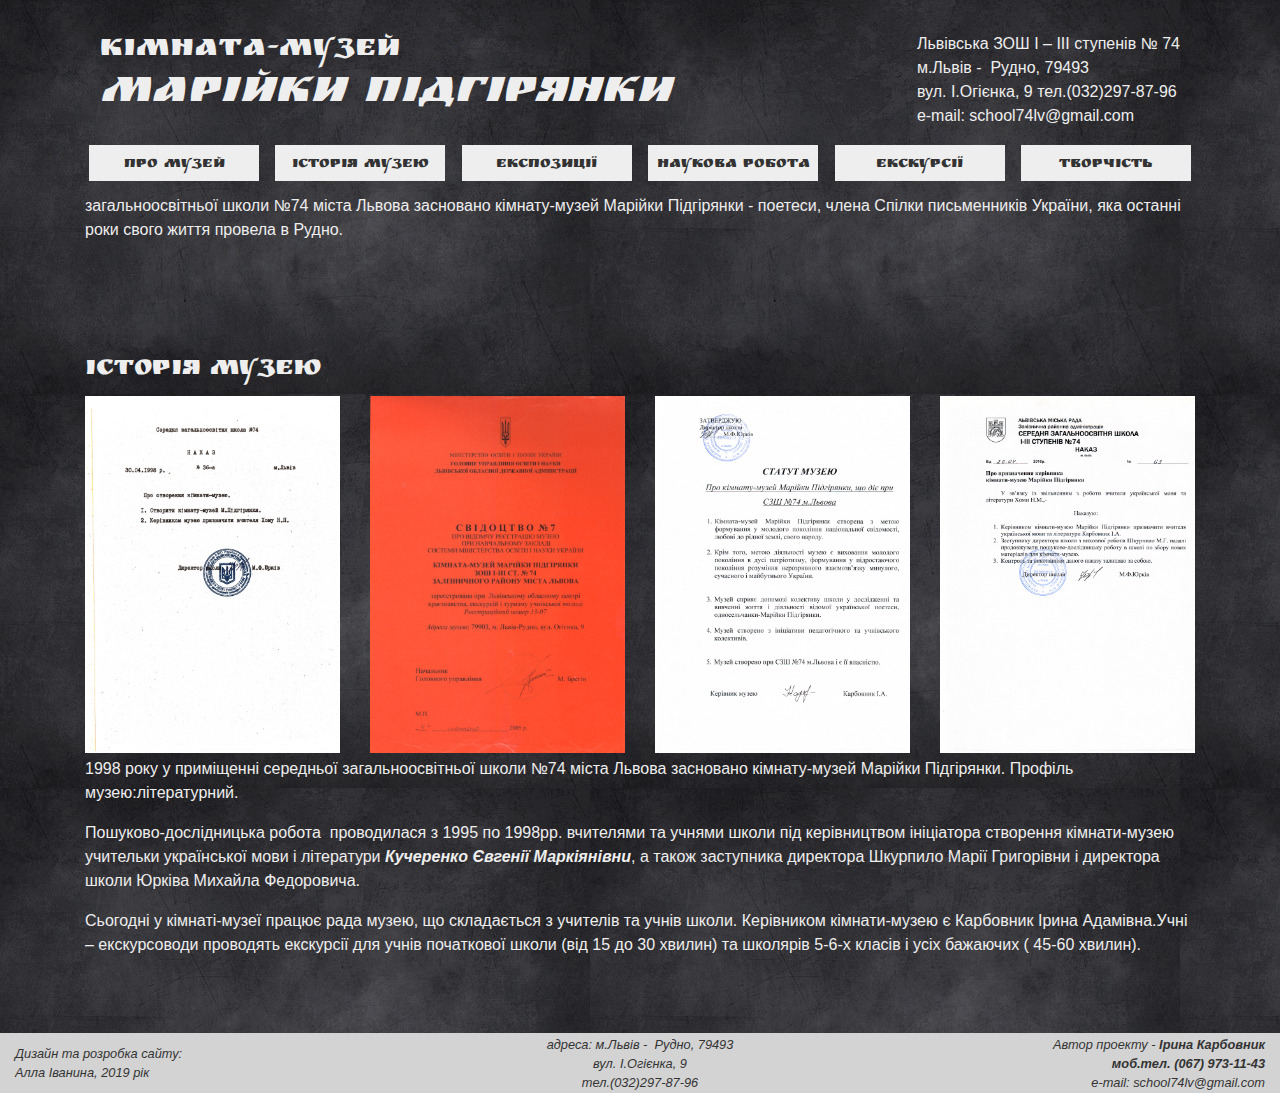
<file: index.html>
<!DOCTYPE html>
<html lang="uk">

<head>
  <meta charset="utf-8">
  <meta http-equiv="X-UA-Compatible" content="IE=edge">
  <title>Музей Марійки Підгірянки</title>
  <meta name="viewport" content="width=device-width, initial-scale=1">
  <link href="https://fonts.googleapis.com/css?family=Ruslan+Display" rel="stylesheet">
  <link rel="stylesheet" type="text/css" href="css/bootstrap.min.css">
  <link rel="stylesheet" type="text/css" media="screen" href="css/main.css">
</head>

<body>
  <header>
    <div class="d-flex flex-row heading justify-content-center full-width">
      <div class="container fixed">
        <div class="d-flex mb1 flex-wrap">
          <h1 class="text-left col-sm-8">Кімната-музей<br><span>Марійки Підгірянки</span></h1>
          <div class="d-flex justify-content-end col-sm-4 addr">
              <div class="text-left">
                  Львівська ЗОШ І – ІІІ ступенів № 74<br>
                  м.Львів -&nbsp; Рудно, 79493<br>
                  вул. І.Огієнка, 9
                  тел.(032)297-87-96<br>
                  e-mail: school74lv@gmail.com
              </div>
          </div>
        </div>
        <ul class="nav d-flex flex-wrap justify-content-between">
          <li class="nav-item">
            <a class="nav-link" href="index.html#">Про музей</a>
          </li>
          <li class="nav-item">
            <a class="nav-link" href="index.html#history">Історія музею</a>
          </li>
          <li class="nav-item">
            <a class="nav-link" href="biography.html">Експозиції</a>
          </li>
          <li class="nav-item">
            <a class="nav-link" href="activity.html#science">Наукова робота</a>
          </li>
          <li class="nav-item">
            <a class="nav-link" href="activity.html#activity">Екскурсії</a>
          </li>
          <li class="nav-item">
            <a class="nav-link" href="activity.html#artworks">Творчість</a>
          </li>
        </ul>
      </div>
    </div>
    <div class="container pt-3 pb-4 d-flex justify-content-center bg-jumbo slider">
      <div id="myCarousel" class="carousel slide" data-ride="carousel">

        <!-- Indicators -->
        <ul class="carousel-indicators">
          <li data-target="#myCarousel" data-slide-to="0" class="active"></li>
          <li data-target="#myCarousel" data-slide-to="1"></li>
          <li data-target="#myCarousel" data-slide-to="2"></li>
        </ul>

        <!-- The slideshow -->

        <div class="carousel-inner">
          <div class="carousel-item active">
            <img src="img/36wide.jpg" alt="фото-01">
          </div>
          <div class="carousel-item">
            <img src="img/38wide.jpg" alt="фото-02">
          </div>
          <div class="carousel-item">
            <img src="img/42wide.jpg" alt="фото-03">
          </div>
        </div>

        <!-- Left and right controls -->
        <a class="carousel-control-prev" href="#myCarousel" data-slide="prev">
          <span class="carousel-control-prev-icon"></span>
        </a>
        <a class="carousel-control-next" href="#myCarousel" data-slide="next">
          <span class="carousel-control-next-icon"></span>
        </a>
      </div>  
    </div>
  </header>
  <main>
   
    <!-- BEGIN ABOUT US SECTION -->
    <section class="about_work_section">
      <div class="container">
        <div class="row">
          <div class="col-xs-12 col-sm-12 left_holder col-md-12">
            <p id="history"> На основі зібраного і систематизованого матеріалу з метою формування у молодого покоління національної
              свідомості, любові до рідної землі, свого народу, розуміння нерозривного взаємозв’язку минулого, сучасного
              та майбутнього України 30 квітня 1998 року у приміщенні середньої загальноосвітньої школи №74 міста Львова
               засновано кімнату-музей Марійки Підгірянки - поетеси, 
              члена Спілки письменників України, яка останні роки свого життя провела в Рудно.</p>
          </div>
        </div>
      </div>
    </section>
    <div class="mb3">&nbsp;</div>
    <!-- BEGIN HISTORY SECTION -->
    <section class="history_section">
      <div class="container">
        <h3>Історія музею</h3>
        <!-- <div class="documents_container mb1 hidden-xs">
          <img src="img/doc1.png">
          <img src="img/doc2.png">
          <img src="img/doc3.png">
          <img src="img/doc4.png">
        </div> -->
        <div class="row documents_container">
          <img class="col-xs-12 col-md-6 col-lg-3" src="img/doc1.png">
          <img class="col-xs-12 col-md-6 col-lg-3" src="img/doc2.png">
          <img class="col-xs-12 col-md-6 col-lg-3" src="img/doc3.png">
          <img class="col-xs-12 col-md-6 col-lg-3" src="img/doc4.png">
        </div>
        <!-- <div id="activityCarousel" class="carousel slide" data-ride="carousel"> -->
        <div>
          <p id="1998">1998 року у приміщенні середньої загальноосвітньої школи №74 міста Львова засновано кімнату-музей Марійки Підгірянки. Профіль музею:літературний.
          </p>
          <p>Пошуково-дослідницька робота  проводилася з 1995 по 1998рр. вчителями та учнями школи під керівництвом ініціатора створення кімнати-музею учительки української мови і літератури 
            <span id="kucherenko"><strong><i>Кучеренко Євгенії Маркіянівни</i></strong><img class="floating"  src="img/4.jpg" width="400"></a></span>, 
            а також заступника директора Шкурпило Марії Григорівни і директора школи Юрківа Михайла Федоровича.
          </p>
          <p>Сьогодні у кімнаті-музеї працює рада музею, що складається з учителів та учнів школи. Керівником кімнати-музею є Карбовник Ірина Адамівна.Учні – екскурсоводи проводять екскурсії для учнів початкової школи (від 15 до 30 хвилин) та школярів 5-6-х класів і усіх бажаючих ( 45-60 хвилин).
          </p>
        </div>
        <!-- <div class="scale3">
          <img src="img/2.jpg" width="200" data-toggle="tooltip" title="Стенди музею">
        </div> -->
        <div>&nbsp;</div>
        <div>&nbsp;</div>
              
      </div>
    </section>

  </main>

  <footer id="contacts">
    <div class="col-sm-4">Дизайн та розробка сайту:<br>Алла Іванина, 2019 рік</div>
    <div class="col-sm-4 text-center">
        адреса:
        м.Львів -&nbsp; Рудно, 79493<br>
        вул. І.Огієнка, 9<br>
        тел.(032)297-87-96<br>
    </div>
    <div class="col-sm-4 text-right">
      Автор проекту - <b>Ірина Карбовник<br>
      моб.тел. (067) 973-11-43</b><br>
      e-mail: school74lv@gmail.com </div>
  </footer>

  <script src="js/jquery-3.5.1.min.js"></script>
  <script src="js/popper.min.js"></script>
  <script src="js/bootstrap.min.js"></script>
  <script src="js/main.js"></script>
</body>

</html>
</file>
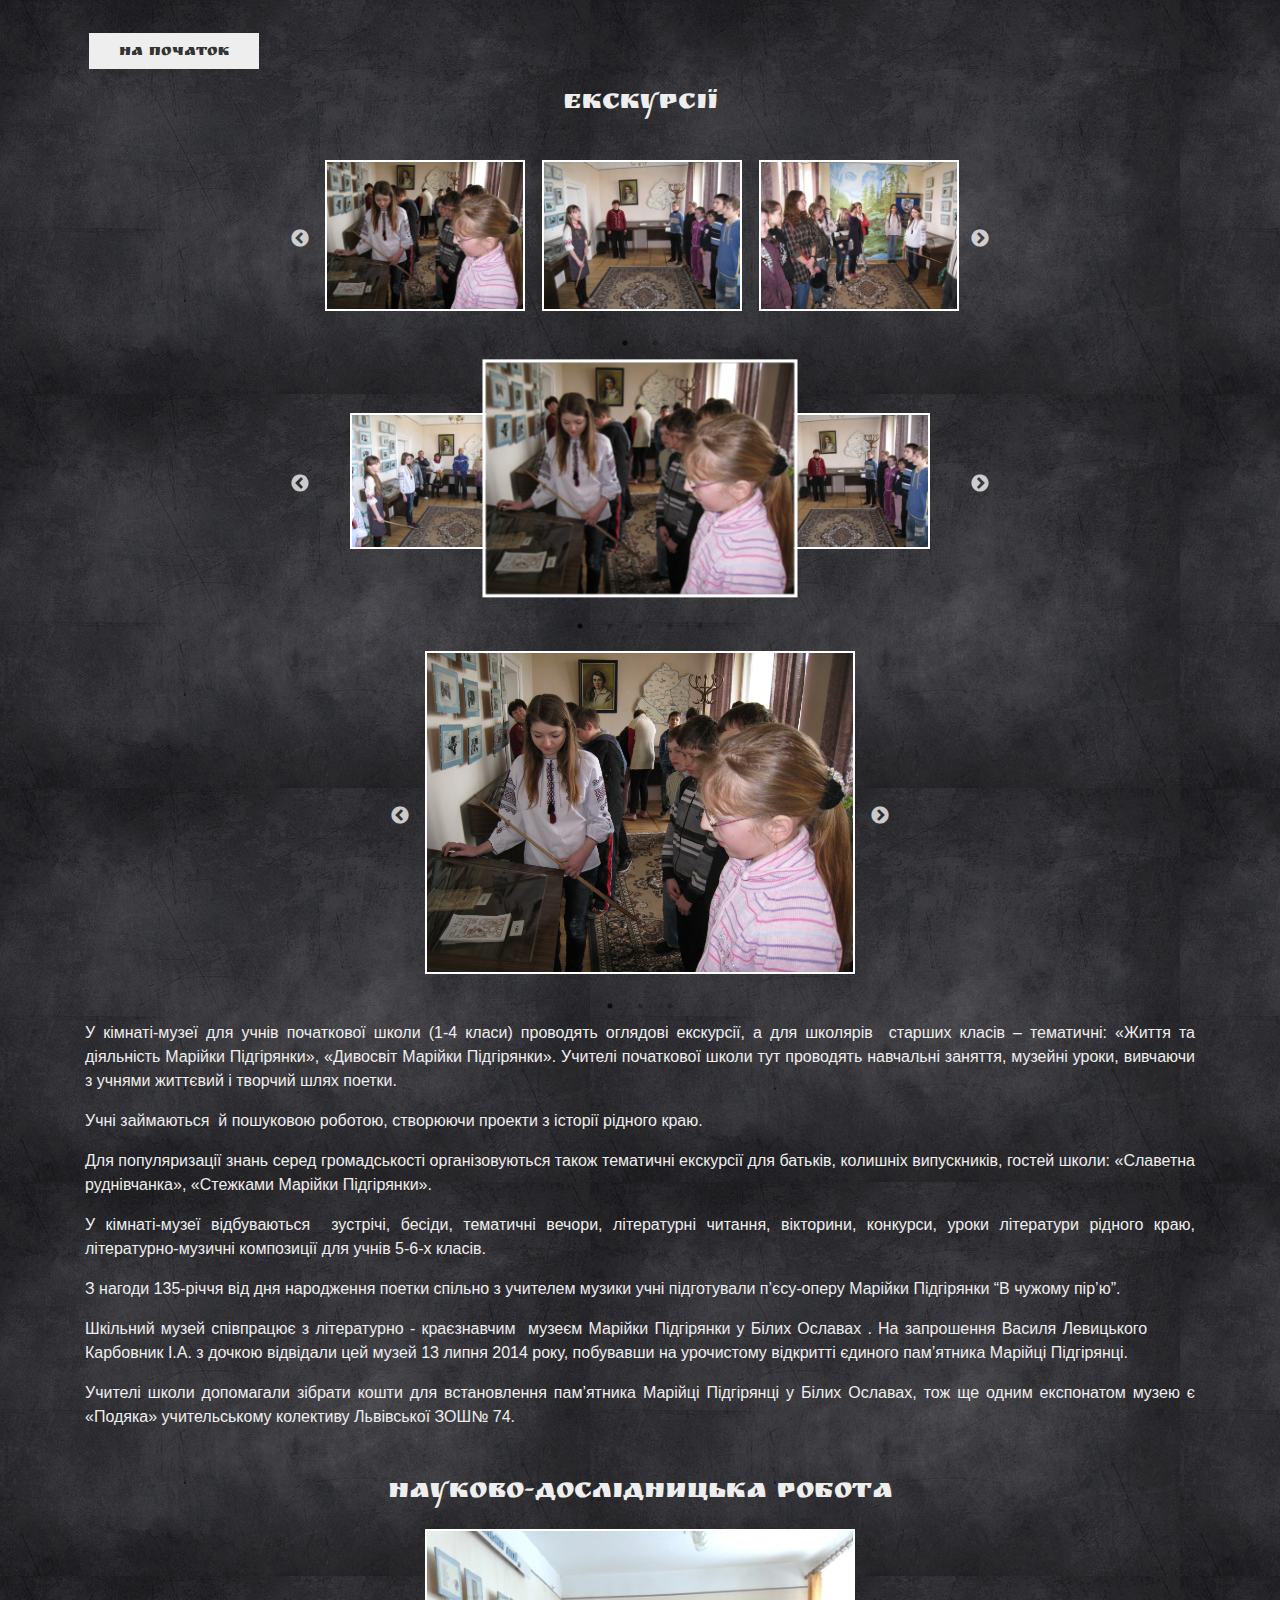
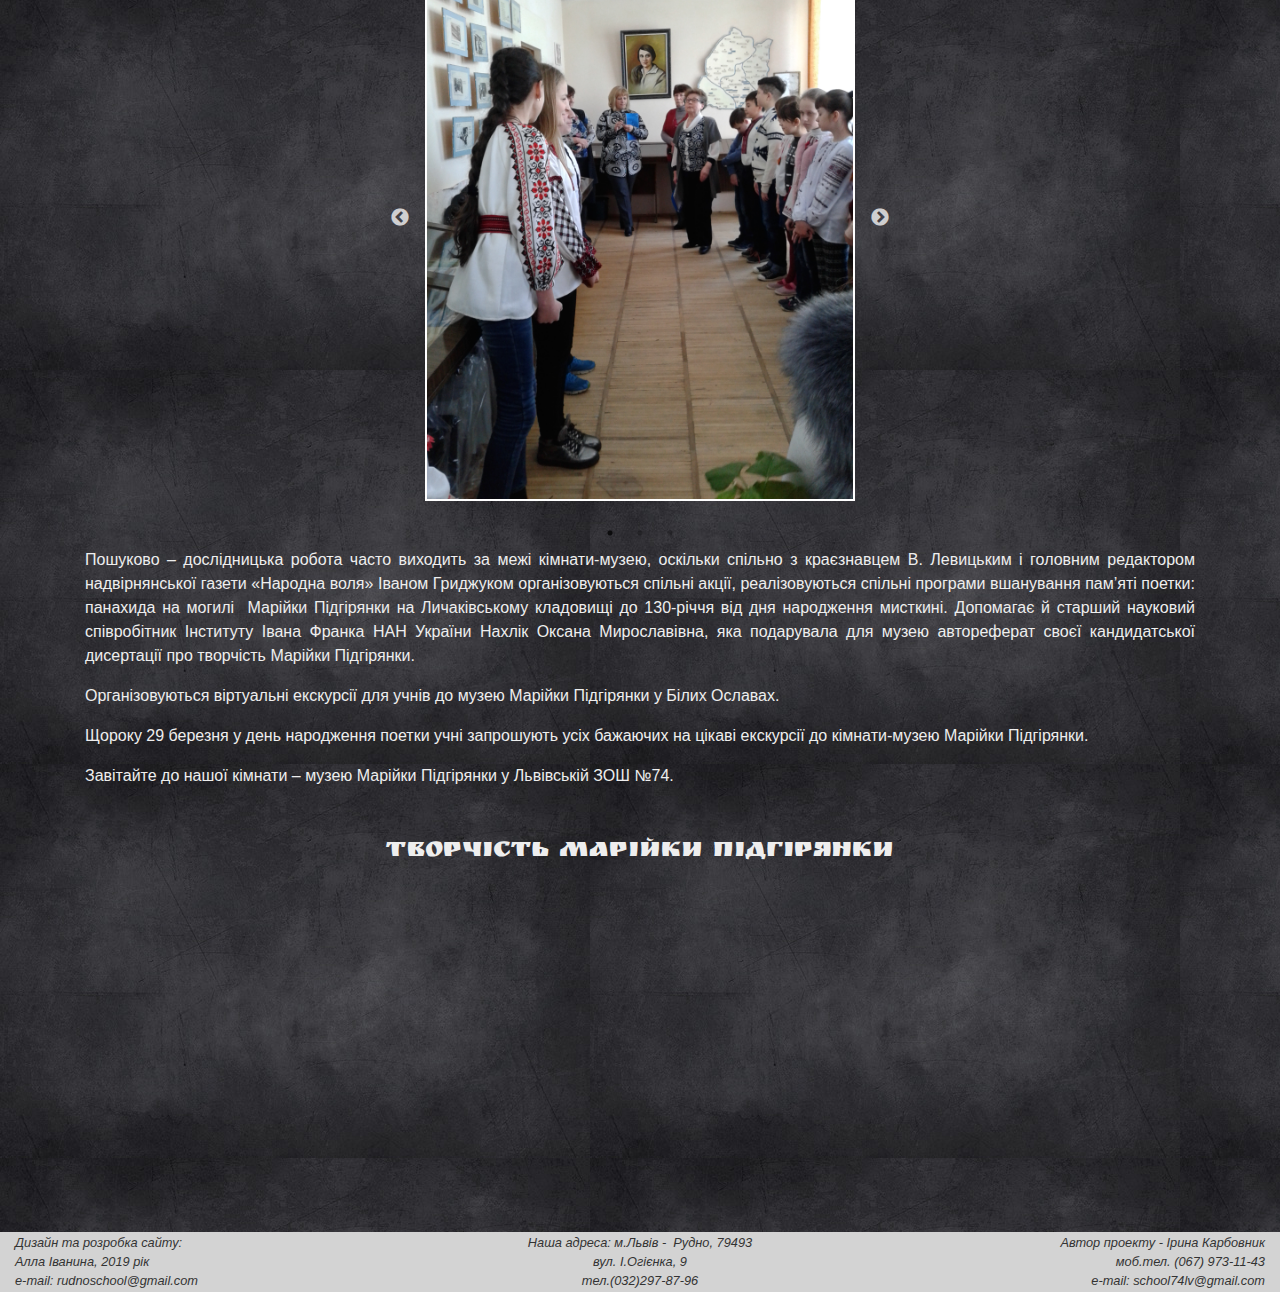
<file: activity.html>
﻿<!DOCTYPE html>
<html lang="uk">

<head>
  <meta charset="utf-8">
  <meta http-equiv="X-UA-Compatible" content="IE=edge">
  <title>Музей Марійки Підгірянки</title>
  <meta name="viewport" content="width=device-width, initial-scale=1">
  <link href="https://fonts.googleapis.com/css?family=Ruslan+Display" rel="stylesheet">
  <link rel="stylesheet" type="text/css" href="css/bootstrap.min.css">
  <link rel="stylesheet" type="text/css" media="screen" href="css/main.css">
  <link rel="stylesheet" type="text/css" href="slick/slick.css"/>
  <link rel="stylesheet" type="text/css" href="slick/slick-theme.css"/>
</head>

<body>
  <header>
    <div class="d-flex flex-row heading justify-content-center full-width">
      <div class="container fixed">
        <ul class="nav d-flex justify-content-between">
          <li class="nav-item">
            <a class="nav-link" href="index.html">На початок</a>
          </li>
        </ul>
      </div>
    </div>
    
  </header>

  <main>
    <!-- <div class="container pt-3 pb-4 d-flex flex-column align-items-center bg-jumbo activity_slider_container">
    </div> -->

    <div id="activity">&nbsp;</div>
    <div class="h40">&nbsp;</div>

    <!-- BEGIN EXPOSITION-ACTIVITY SECTION -->
    <section class="activity_section pb-5">
      <div class="container activity_container">
        <div class="mb3">
          <div class="section_header">
            <h3>Екскурсії</h3>
            <div class="wrapper">

              <div class="slider">
                <div><img src="img/35.jpg" alt="фото-01"></div>
                <div><img src="img/34.jpg" alt="фото-02"></div>
                <div><img src="img/38.jpg" alt="фото-03"></div>
                <div><img src="img/32.jpg" alt="фото-02"></div>
                <div><img src="img/43.jpg" alt="фото-03"></div>
              </div>

              <div class="slider-center">
                <div><img src="img/35.jpg" alt="фото-01"></div>
                <div><img src="img/34.jpg" alt="фото-02"></div>
                <div><img src="img/38.jpg" alt="фото-03"></div>
                <div><img src="img/32.jpg" alt="фото-02"></div>
                <div><img src="img/43.jpg" alt="фото-03"></div>
              </div>

              <div class="slider1-fade">
                <div><img src="img/35.jpg" alt="фото-01"></div>
                <div><img src="img/34.jpg" alt="фото-02"></div>
                <div><img src="img/38.jpg" alt="фото-03"></div>
              </div>

            </div>
            <!-- <div id="excursion_carousel" class="carousel slide" data-ride="carousel"> -->
              <!-- <div class="carousel-inner">
                <div class="carousel-item active">
                  <img src="img/35.jpg" alt="фото-01">
                </div>
                <div class="carousel-item">
                  <img src="img/34.jpg" alt="фото-02">
                </div>
                <div class="carousel-item">
                  <img src="img/32.jpg" alt="фото-03">
                </div>
              </div> -->

              <!-- Left and right controls -->
              <!-- <a class="carousel-control-prev" href="#excursion_carousel" data-slide="prev">
                <span class="carousel-control-prev-icon"></span>
              </a>
              <a class="carousel-control-next" href="#excursion_carousel" data-slide="next">
                <span class="carousel-control-next-icon"></span>
              </a> -->
            <!-- </div> -->
          </div>

	        <!-- <div>
            <img src="img/35.jpg" width="600" data-toggle="tooltip" title="Діти проводять екскурсію">
          </div> -->
          <div class=" text-justify">
            <p>У кімнаті-музеї для учнів початкової школи (1-4 класи) проводять оглядові екскурсії, а для школярів
              &nbsp;старших класів &ndash; тематичні: &laquo;Життя та діяльність Марійки Підгірянки&raquo;,
              &laquo;Дивосвіт Марійки Підгірянки&raquo;. Учителі початкової школи тут проводять навчальні заняття, музейні
              уроки, вивчаючи з учнями життєвий і творчий шлях поетки.</p>

            <p>Учні займаються&nbsp; й пошуковою роботою, створюючи проекти з історії рідного краю.</p>

            <p>Для популяризації знань серед громадськості організовуються також тематичні екскурсії для батьків, колишніх
              випускників, гостей школи: &laquo;Славетна руднівчанка&raquo;, &laquo;Стежками Марійки Підгірянки&raquo;.
            </p>

            <p>У кімнаті-музеї відбуваються&nbsp; зустрічі, бесіди, тематичні вечори, літературні читання, вікторини, <a
                name="_Hlk4953474">конкурси</a>, уроки літератури рідного краю, літературно-музичні композиції для учнів
              5-6-х класів.</p>

            <p>З нагоди 135-річчя від дня народження поетки спільно з учителем музики учні підготували п&rsquo;єсу-оперу
              Марійки Підгірянки &ldquo;В чужому пір&rsquo;ю&rdquo;.</p>

            <p>Шкільний музей співпрацює з літературно - краєзнавчим &nbsp;музеєм Марійки Підгірянки у Білих Ославах . На
              запрошення Василя Левицького&nbsp;&nbsp;&nbsp;&nbsp;&nbsp;&nbsp;&nbsp;&nbsp; Карбовник І.А. з дочкою
              відвідали цей музей 13 липня 2014 року, побувавши на урочистому відкритті єдиного пам&rsquo;ятника Марійці
              Підгірянці.</p>

            <p>Учителі школи допомагали зібрати кошти для встановлення пам&rsquo;ятника Марійці Підгірянці у Білих
              Ославах, тож ще одним експонатом музею є &laquo;Подяка&raquo; учительському колективу Львівської ЗОШ№ 74.
            </p>
          </div>
        </div>
        <div class="mb5">
          <div class="section_header">
            <h3 id="science">Науково-дослідницька робота</h3>
            
            <div class="slider1-fade">
              <div><img src="img/museum-802.jpg" alt="фото-01"></div>
              <div><img src="img/museum-918.jpg" alt="фото-01"></div>
              <div><img src="img/museum-916.jpg" alt="фото-01"></div>
            </div>
          </div>
          <div class=" text-justify">
            <p>Пошуково &ndash; дослідницька робота часто виходить за межі кімнати-музею, оскільки спільно з краєзнавцем
              В. Левицьким і головним редактором надвірнянської газети &laquo;Народна воля&raquo; Іваном Гриджуком
              організовуються спільні акції, реалізовуються спільні програми вшанування пам&rsquo;яті поетки: панахида на
              могилі&nbsp; Марійки Підгірянки на Личаківському кладовищі до 130-річчя від дня народження мисткині.
              Допомагає й старший науковий співробітник Інституту Івана Франка НАН України Нахлік Оксана Мирославівна, яка
              подарувала для музею автореферат своєї кандидатської дисертації про творчість Марійки Підгірянки.</p>

            <p>Організовуються віртуальні екскурсії для учнів до музею Марійки Підгірянки у Білих Ославах.</p>

            <p>Щороку 29 березня у день народження поетки учні запрошують усіх бажаючих на цікаві екскурсії до
              кімнати-музею Марійки Підгірянки.</p>

            <p>Завітайте до нашої кімнати &ndash; музею Марійки Підгірянки у Львівській ЗОШ №74.</p>
          </div>
        </div>
        <div class="mb3">
          <div class="section_header expo_container">
            <h3>Творчість Марійки Підгірянки</h3>
              
          </div>
        </div>
      </div>
    </section>
  </main>

  <footer id="contacts" class="d-none d-sm-flex">
    <div class="col-sm-4">Дизайн та розробка сайту:<br>Алла Іванина, 2019 рік<br>
	 e-mail: rudnoschool@gmail.com</div>
    <div class="col-sm-4 text-center">
      Наша адреса:
      м.Львів -&nbsp; Рудно, 79493<br>
      вул. І.Огієнка, 9<br>
      тел.(032)297-87-96<br>
    </div>
    <div class="col-sm-4 text-right">
      Автор проекту - Ірина Карбовник<br>
        моб.тел. (067) 973-11-43<br>
      e-mail: school74lv@gmail.com </div>
  </footer>

  <script src="js/jquery-3.5.1.min.js"></script>
  <script src="js/popper.min.js"></script>
  <script src="js/bootstrap.min.js"></script>
  <script src="slick/slick.js"></script>
  <script src="js/main.js"></script>
</body>

</html>
</file>
<file: css/main.css>
.test {
  background-color: yellow;
}

body, .full-width, .canvas {
  background: url("../img/fon160.jpg");
  color: #EEEEEE;
  /* opacity: 0.9; */
  /* font-size: 1.1rem; */
}

.canvas {
  opacity: 0.95;
}

h1, h2, h3 {
	font-family: 'Ruslan Display', cursive;
}

h1 {
  font-size: 2rem;
}

h1 span {
  font-size: 3rem;
  font-style: italic;
  line-height: 1;
}

.header {
  position: relative;
}

header .row {
  width: 100%;
  margin: 0;
}
  
.addr-new {
  display: flex;
  line-height: 1.3;
  justify-content: flex-end;
}

.main-menu {
  width: 100%;
}

.toggler-wrapper {
  text-align: right;
  padding: 0;
}

.navbar-brand {
  display: none;
  width: 100px;
}

.pt-16 {
  padding-top: 160px;
}

@media (max-width: 990px) {
  h1 {
    font-size: 1.5rem;
    line-height: 0.9;
  }

  h1 span {
    font-size: 2rem;
  }
  .pt-16 {
    padding-top: 200px;
  }
}

@media (max-width: 767px) {
  .pt-16 {
    padding-top: 80px;
  }

  .navbar-brand {
    display: block;
    width: 100px;
    padding: 0 0;
    margin: 0;
    text-align: left;
  }

  .navbar-brand img {
    width: 40px;
    border-radius: 44%;
  }

  h1 {
    font-size: 1.2rem;
    line-height: 1;
  }

  h1 span {
    font-size: 1.5rem;
  }
 
  .header .wrapper {
    padding: 18px 0 0 0;
  }
  .addr {
    display: none !important;
    line-height: 1.3;
  }

  .header__burger {
    margin: 4px 10px 0 0;
    display: block;
    position: relative;
    width: 30px;
    height: 20px;
    z-index: 3;
  }
  .header__burger::before,
  .header__burger::after {
    content: '';
    position: absolute;
    background-color: #fff;
    left: 0;
    width: 100%;
    height: 2px;
  }
  .header__burger::before {
    top: 0;
    transition: all 0.3s;
  }
  .header__burger::after {
    bottom: 0;
    transition: all 0.3s;
  }
  .header__burger span {
    position: absolute;
    background-color: #fff;
    left: 0;
    width: 100%;
    height: 2px;
    top: 9px;
    transition: all 0.3s;
  }
  .header__burger.active::before {
    transform:rotate(45deg);
    top: 9px;

    transition: all 0.3s;
  }
  .header__burger.active::after {
    transform:rotate(-45deg);
    bottom: 9px;
    transition: all 0.3s;
  }
  .header__burger.active span {
    /* display: none; */
    transform:scale(0);
    transition: all 0.3s;
  }
}

@media screen and (max-width: 576px) {
  h1 {
    padding-left: 1vw;
    font-size: 3vw;
  }
  h1 span {
    font-size: 4.5vw;
  }
}


.full-width {
  position: relative;
  width: 100%;
  top: 0;
  z-index: 5;
}

.fixed {
  /* display: fixed; */
  top: 0;
}

.fixed-new {
  position: fixed;
  top: 0;
}

.slider {
  position: relative;
  margin-top: 200px;
  z-index: 0;
}

.nav {
  margin-bottom: 8px;
  display: flex;
  justify-content: space-between;
}

.nav-item {
  margin: 1px 4px;
  padding: 0 5px;
  /* padding: 0; */
  text-align: center;
  width: 170px;
  background-color: #EEEEEE;
  color: #333;
  font-family: 'Ruslan Display', cursive;
}

.nav-item a {
  color: #333;
  padding: 8px 0 4px 0;
}

@media screen and (min-width: 990px) and (max-width: 1200px) {
  .nav-item {
    width: 140px;
    margin: 1px 0px;
    padding: 0 0px;
    font-size: 0.9rem;
  }
}
  
.home-title-new {
  position: fixed;
  padding-top: 32px;
  align-items: flex-start;
  justify-content: space-around;
}

@media (max-width: 767px) {
  .top-menu {
    display: none !important;
  }
  .slider {
    margin-top: 68px;
  }
  .home-title.mb1 {
    margin-bottom: 0rem;
  }
  .home-title {
    align-items: flex-start;
    justify-content: space-between;
  }
  
  .home-title-new {
    align-items: flex-start;
    justify-content: space-around;
  }

  .home-title .col-10,
  .home-title .col-sm-8 {
    padding-right: 5px;
    padding-left: 5px;
  }

  .addr-new {
    display: none;
  }

}

.expo_menu_section {
  padding-top: 160px;
  margin-top: -80px;
}

#science {
  padding-top: 90px;
  margin-top: -90px;
}

/* .expo_section p {
  font-size: 1.05rem !important;
} */

.expo_section:first-child {
  margin-top: 86px;
}

.about_work_section {
  margin-top: 10px;
}

.card a, .card-deck a {
  text-decoration: none;
}

section {
  padding: 12px 0;
}

.heading {
  padding-top: 32px;
  position: fixed;
}
header {
  padding-bottom: 12px;
}
#myCarousel {
  width: 100%;
}

#excursion_carousel {
  width: 100%;
}

.carousel-item img {
  width: 100%;
}

.activity_slider_container, .artworks_section {
  padding-top: 160px !important;
  margin-top: -80px;
}

#activityCarousel {
  width: 50%;
}

.expo_section .card:hover, .card:hover, .nav-item:hover, .nav-item a:hover {
  /* border-color: darkblue; */
  color: white !important;
  /* background-color: #3498db !important; */
  background-color: #4D7556 !important;
  -webkit-transition: all .3s;
  transition: all .3s; 
}

.card-body {
  color: black;
}

.card-body:hover {
  color: white !important;
  -webkit-transition: all .3s;
  transition: all .3s; 
}

.box {
  height: 200px;
}

.box:hover {
  background-color: #3498db;
  -webkit-transition: all .3s;
  transition: all .3s; 
}

.expo_container {
  display: flex;
  flex-direction: column;
  /* align-items: center; */
  min-height: 300px;
}

.poetry {
  font-style: italic;
  /* font-size: 1rem; */
  line-height: 0.9;
}

.poetry-outer {
  justify-content: center;
  display: flex;
  margin-top: 1em;
  margin-top: 1.5em;
  margin-bottom: 0.5em;
}

#galery img:hover {
  width: 400px;
  top: 0;
  left: 0;
}

.scale3 img:hover {
  transform: scale(3);
  -webkit-transform:scale(3);
  -moz-transform:scale(3);
  -o-transform:scale(3);
}

.documents_container img, .scale3 img, #galery img {
  transition: all 0.3s ease-out;
  -webkit-transition: all 0.3s ease-out;
  -moz-transition: all 0.3s ease-out;
  -o-transition: all 0.3s ease-out;
  -ms-transition: all 0.3s ease-out;
}

.documents_container img {
  /* width: 250px; */
  margin-bottom: 4px;
  /* margin: 4px; */
}

@media screen and (min-width: 769px) {
  .documents_container img:hover {
    transform:scale(2.5);
    -webkit-transform:scale(2.5);
    -moz-transform:scale(2.5);
    -o-transform:scale(2.5);
    z-index: 10;
    position: relative;
    top: 62px;
  }
}
@media screen and (max-width: 768px) {
  .documents_container {
    justify-content: center;
  }
}

footer {
  min-height: 60px;
  border-top: 2px solid light-gray;
  background-color: lightgray;
  display: flex;
  flex-direction: row;
  justify-content: space-between;
  align-items: center;
  font-size: 0.8em;
  font-style: italic;
  color: #333333;
}

.popover-header {
  color: #333333;
}

#kucherenko {
  position: relative;
  cursor: pointer;
}

#kucherenko i:hover {
  color: #4D7556;
}

#kucherenko:hover .floating {
  display: block;
  top: -400px;
  left: 300px;
  z-index: 10;
}

.floating {
  position: absolute;
  display: none;
  /* right: -100px; */
}

.h40 {
  height: 40px;
}

.mb1 {
  margin-bottom: 1rem;
}

.mb3 {
  margin-bottom: 3rem;
}

.mb5 {
  margin-bottom: 3rem;
}


.section_header {
  display: flex;
  flex-direction: column;
  align-items: center;
}

.section_header .carousel {
  width: 50%;
}

.section_header h3 {
  text-align: center;
}

.exp-3 {
  width: 200px;
  height: 148px;
  display: inline-block;
  position: relative;
}

.exp-3 img {
  position: absolute;
}

a.eh3 img{
  width:190px;
  height: 148px;
}

a.v3h3 {
  position: relative;
  overflow:hidden;
  height:148px;
}

.v3h3 img {
  position: absolute;
  top:11%;
  transform:translateY(-11%);
  width:190px;
  height:148px;
  object-fit:cover;
}

.exp {
  width: 150px;
  height: 112px;
  display: inline-block;
  position: relative;
}

.exp img {
  position: absolute;
}

a.eh2 img{
  /* width: 150px; */
  width:140px;
  height: 112px;
}

a.v2h2 {
  position: relative;
  overflow:hidden;
  height:112px;  
}

.v2h2 img {
  position: absolute;
  top:11%;
  transform:translateY(-11%);
  width:140px;
  height:112px;
  object-fit:cover;
}

/* a.v2h {
  margin: 0 76px 0 72px;
}

.v2h span {
  position: relative;
  overflow:hidden;
  width:150px;
  height:120px;
}

.v2h img {
  position: absolute;
  top:50%;
  left:50%;
  transform:translate(-50%,-50%);
  width:140px;
  height:110px;
  object-fit:cover;
} */

.w140 {
  width: 140px;
}

.w160 {
  width: 160px;
}

.w200 {
  width: 200px;
}

.w240 {
  width: 240px;
}

.w320 {
  width: 320px;
}

.w360 {
  width: 360px;
}

.exp-fl {
  float: left;
  margin: 4px 10px 4px 0px;
}

.exp-fr {
  float: right;
  margin: 4px 0px 4px 10px;
}

.fade {
  width: 650px;
  margin: 0 auto;
}

.fade img {
  width: 400px;
  height: 400px;
}

html, body{
  background-color: #e74c3c
}
.wrapper{
  width:100%;
  padding-top: 20px;
  text-align:center;
}
h2{
  font-family:sans-serif;
  color:#fff;
}
.carousel1{
  width:90%;
  margin:0px auto;
}
.slick-slide{
  margin:10px;
}
.slick-slide img{
  width:100%;
  border: 2px solid #fff;
}

.slider {
  width: 650px;
  margin: 0 auto;
}

.slider img {
  width: 200px;
  height: auto;
}
.slider1 {
  width: 650px;
  margin: 0 auto;
}

.slider1 img {
  width: 200px;
  height: 200px;
}

.slider1-fade {
  width: 450px;
  max-width: 80%;
  margin: 0 auto;
}

.slider1-fade img {
  width: 100%;
}

.slider-center {
  width: 650px;
  max-width: 80%;
  margin: 0 auto;
}

.slider-center img {
  width: 180px;
}

.slick-center {
  -webkit-transform: scale(1.75);
  -moz-transform: scale(1.75);
  transform: scale(1.75);
  transition: all 1s;
}

.slider-center .slick-list { 
  padding:45px 60px !important;
  margin-left:20px !important;
  margin-right:20px !important;
}
</file>
